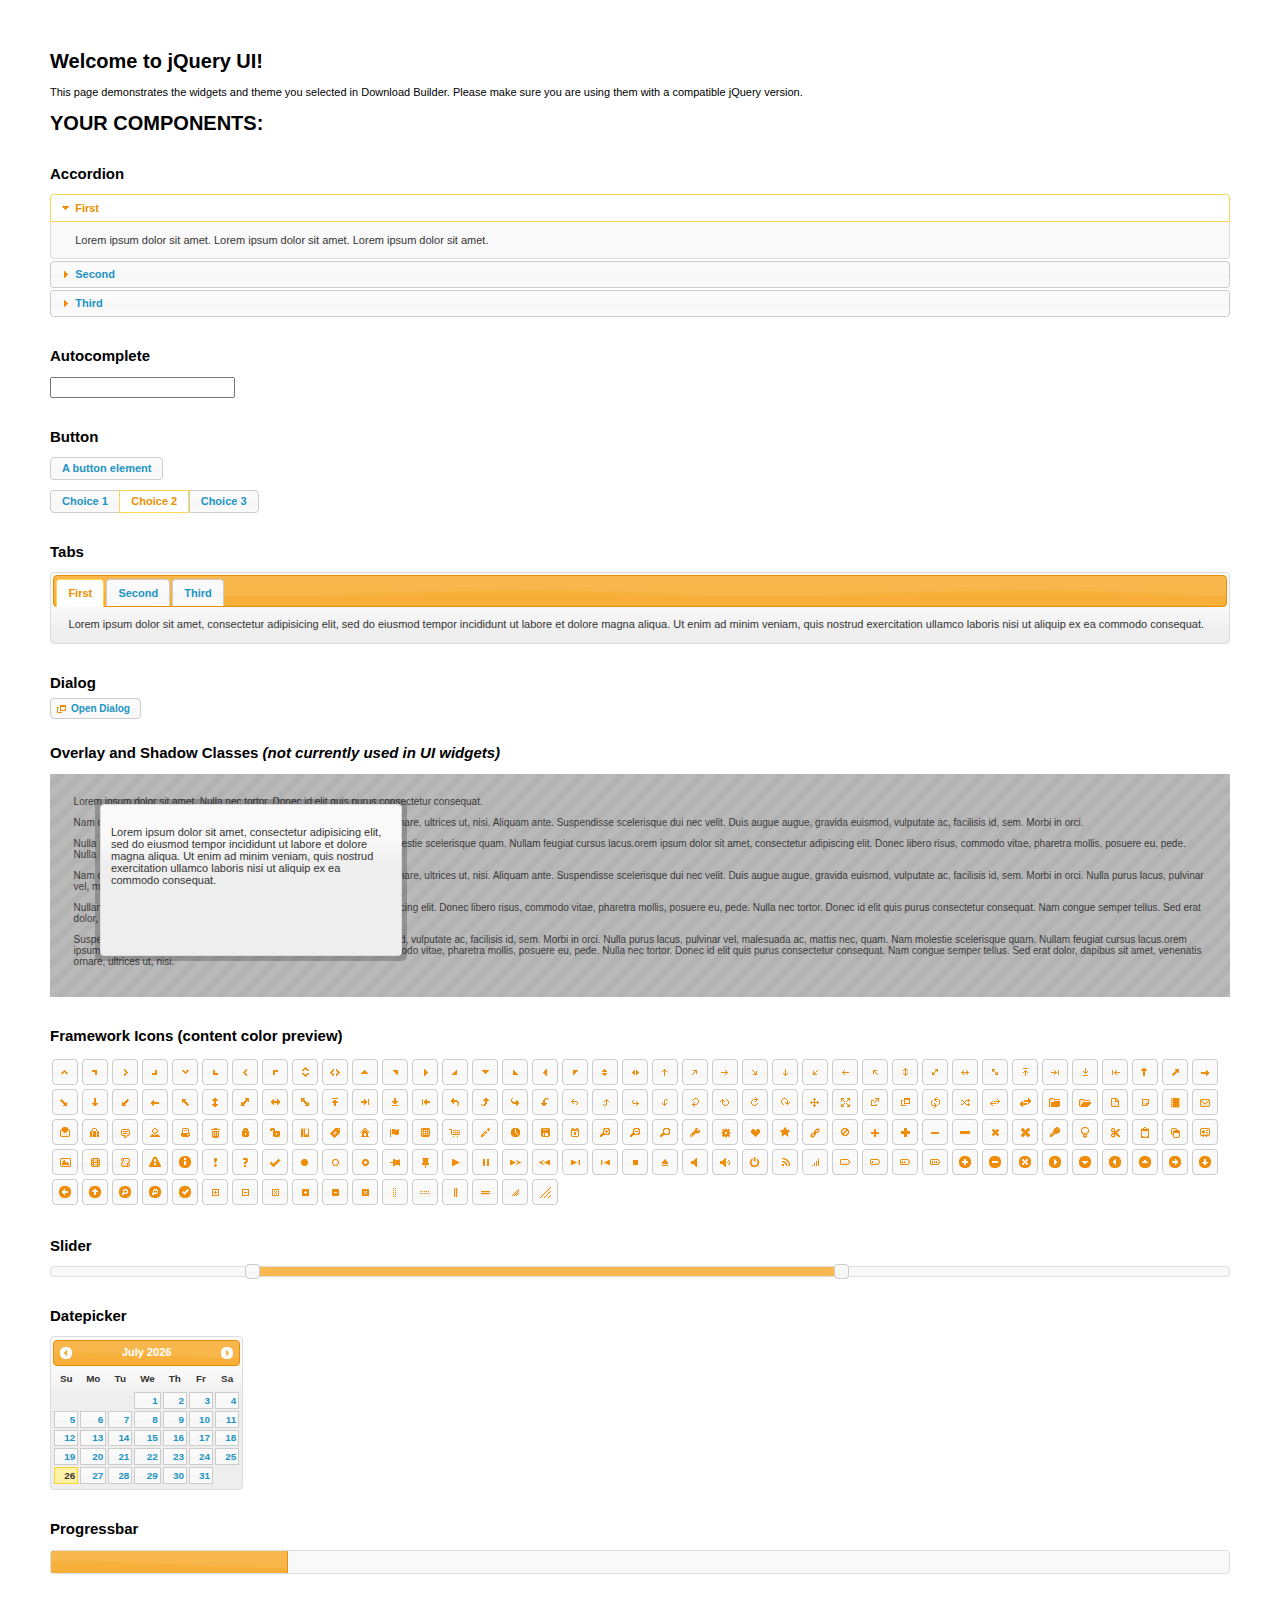
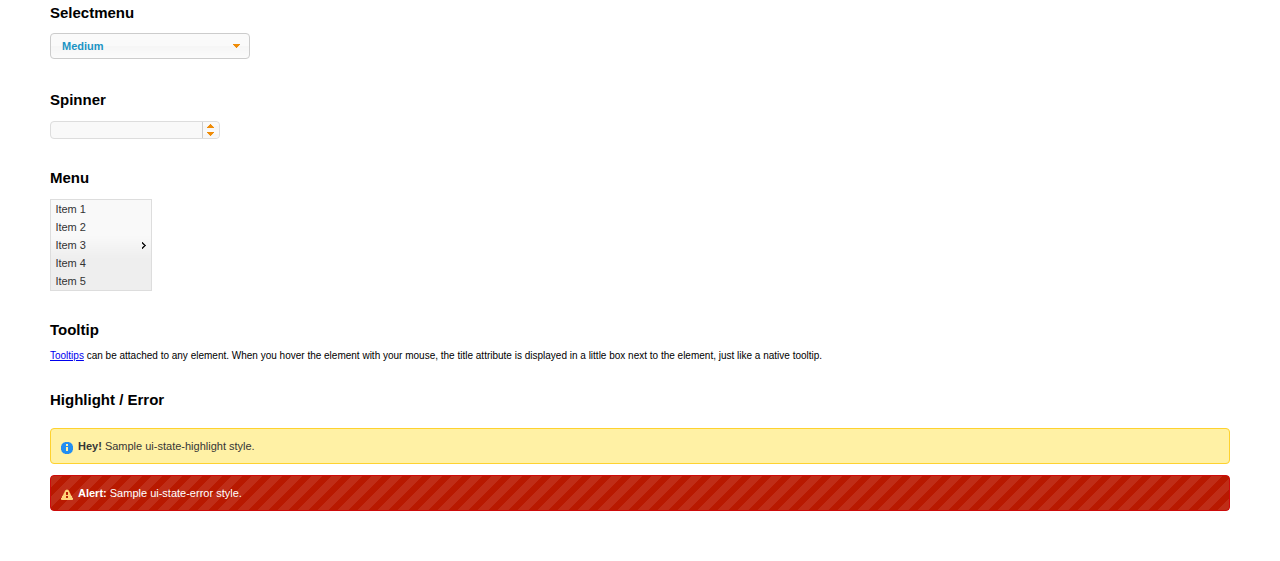
<file: frontend/app/static/js/index.html>
<!doctype html>
<html lang="us">
<head>
	<meta charset="utf-8">
	<title>jQuery UI Example Page</title>
	<link href="jquery-ui.css" rel="stylesheet">
	<style>
	body{
		font: 62.5% "Trebuchet MS", sans-serif;
		margin: 50px;
	}
	.demoHeaders {
		margin-top: 2em;
	}
	#dialog-link {
		padding: .4em 1em .4em 20px;
		text-decoration: none;
		position: relative;
	}
	#dialog-link span.ui-icon {
		margin: 0 5px 0 0;
		position: absolute;
		left: .2em;
		top: 50%;
		margin-top: -8px;
	}
	#icons {
		margin: 0;
		padding: 0;
	}
	#icons li {
		margin: 2px;
		position: relative;
		padding: 4px 0;
		cursor: pointer;
		float: left;
		list-style: none;
	}
	#icons span.ui-icon {
		float: left;
		margin: 0 4px;
	}
	.fakewindowcontain .ui-widget-overlay {
		position: absolute;
	}
	select {
		width: 200px;
	}
	</style>
</head>
<body>

<h1>Welcome to jQuery UI!</h1>

<div class="ui-widget">
	<p>This page demonstrates the widgets and theme you selected in Download Builder. Please make sure you are using them with a compatible jQuery version.</p>
</div>

<h1>YOUR COMPONENTS:</h1>


<!-- Accordion -->
<h2 class="demoHeaders">Accordion</h2>
<div id="accordion">
	<h3>First</h3>
	<div>Lorem ipsum dolor sit amet. Lorem ipsum dolor sit amet. Lorem ipsum dolor sit amet.</div>
	<h3>Second</h3>
	<div>Phasellus mattis tincidunt nibh.</div>
	<h3>Third</h3>
	<div>Nam dui erat, auctor a, dignissim quis.</div>
</div>



<!-- Autocomplete -->
<h2 class="demoHeaders">Autocomplete</h2>
<div>
	<input id="autocomplete" title="type &quot;a&quot;">
</div>



<!-- Button -->
<h2 class="demoHeaders">Button</h2>
<button id="button">A button element</button>
<form style="margin-top: 1em;">
	<div id="radioset">
		<input type="radio" id="radio1" name="radio"><label for="radio1">Choice 1</label>
		<input type="radio" id="radio2" name="radio" checked="checked"><label for="radio2">Choice 2</label>
		<input type="radio" id="radio3" name="radio"><label for="radio3">Choice 3</label>
	</div>
</form>



<!-- Tabs -->
<h2 class="demoHeaders">Tabs</h2>
<div id="tabs">
	<ul>
		<li><a href="#tabs-1">First</a></li>
		<li><a href="#tabs-2">Second</a></li>
		<li><a href="#tabs-3">Third</a></li>
	</ul>
	<div id="tabs-1">Lorem ipsum dolor sit amet, consectetur adipisicing elit, sed do eiusmod tempor incididunt ut labore et dolore magna aliqua. Ut enim ad minim veniam, quis nostrud exercitation ullamco laboris nisi ut aliquip ex ea commodo consequat.</div>
	<div id="tabs-2">Phasellus mattis tincidunt nibh. Cras orci urna, blandit id, pretium vel, aliquet ornare, felis. Maecenas scelerisque sem non nisl. Fusce sed lorem in enim dictum bibendum.</div>
	<div id="tabs-3">Nam dui erat, auctor a, dignissim quis, sollicitudin eu, felis. Pellentesque nisi urna, interdum eget, sagittis et, consequat vestibulum, lacus. Mauris porttitor ullamcorper augue.</div>
</div>



<!-- Dialog NOTE: Dialog is not generated by UI in this demo so it can be visually styled in themeroller-->
<h2 class="demoHeaders">Dialog</h2>
<p><a href="#" id="dialog-link" class="ui-state-default ui-corner-all"><span class="ui-icon ui-icon-newwin"></span>Open Dialog</a></p>

<h2 class="demoHeaders">Overlay and Shadow Classes <em>(not currently used in UI widgets)</em></h2>
<div style="position: relative; width: 96%; height: 200px; padding:1% 2%; overflow:hidden;" class="fakewindowcontain">
	<p>Lorem ipsum dolor sit amet,  Nulla nec tortor. Donec id elit quis purus consectetur consequat. </p><p>Nam congue semper tellus. Sed erat dolor, dapibus sit amet, venenatis ornare, ultrices ut, nisi. Aliquam ante. Suspendisse scelerisque dui nec velit. Duis augue augue, gravida euismod, vulputate ac, facilisis id, sem. Morbi in orci. </p><p>Nulla purus lacus, pulvinar vel, malesuada ac, mattis nec, quam. Nam molestie scelerisque quam. Nullam feugiat cursus lacus.orem ipsum dolor sit amet, consectetur adipiscing elit. Donec libero risus, commodo vitae, pharetra mollis, posuere eu, pede. Nulla nec tortor. Donec id elit quis purus consectetur consequat. </p><p>Nam congue semper tellus. Sed erat dolor, dapibus sit amet, venenatis ornare, ultrices ut, nisi. Aliquam ante. Suspendisse scelerisque dui nec velit. Duis augue augue, gravida euismod, vulputate ac, facilisis id, sem. Morbi in orci. Nulla purus lacus, pulvinar vel, malesuada ac, mattis nec, quam. Nam molestie scelerisque quam. </p><p>Nullam feugiat cursus lacus.orem ipsum dolor sit amet, consectetur adipiscing elit. Donec libero risus, commodo vitae, pharetra mollis, posuere eu, pede. Nulla nec tortor. Donec id elit quis purus consectetur consequat. Nam congue semper tellus. Sed erat dolor, dapibus sit amet, venenatis ornare, ultrices ut, nisi. Aliquam ante. </p><p>Suspendisse scelerisque dui nec velit. Duis augue augue, gravida euismod, vulputate ac, facilisis id, sem. Morbi in orci. Nulla purus lacus, pulvinar vel, malesuada ac, mattis nec, quam. Nam molestie scelerisque quam. Nullam feugiat cursus lacus.orem ipsum dolor sit amet, consectetur adipiscing elit. Donec libero risus, commodo vitae, pharetra mollis, posuere eu, pede. Nulla nec tortor. Donec id elit quis purus consectetur consequat. Nam congue semper tellus. Sed erat dolor, dapibus sit amet, venenatis ornare, ultrices ut, nisi. </p>

	<!-- ui-dialog -->
	<div class="ui-overlay"><div class="ui-widget-overlay"></div><div class="ui-widget-shadow ui-corner-all" style="width: 302px; height: 152px; position: absolute; left: 50px; top: 30px;"></div></div>
	<div style="position: absolute; width: 280px; height: 130px;left: 50px; top: 30px; padding: 10px;" class="ui-widget ui-widget-content ui-corner-all">
		<div class="ui-dialog-content ui-widget-content" style="background: none; border: 0;">
			<p>Lorem ipsum dolor sit amet, consectetur adipisicing elit, sed do eiusmod tempor incididunt ut labore et dolore magna aliqua. Ut enim ad minim veniam, quis nostrud exercitation ullamco laboris nisi ut aliquip ex ea commodo consequat.</p>
		</div>
	</div>

</div>

<!-- ui-dialog -->
<div id="dialog" title="Dialog Title">
	<p>Lorem ipsum dolor sit amet, consectetur adipisicing elit, sed do eiusmod tempor incididunt ut labore et dolore magna aliqua. Ut enim ad minim veniam, quis nostrud exercitation ullamco laboris nisi ut aliquip ex ea commodo consequat.</p>
</div>



<h2 class="demoHeaders">Framework Icons (content color preview)</h2>
<ul id="icons" class="ui-widget ui-helper-clearfix">
	<li class="ui-state-default ui-corner-all" title=".ui-icon-carat-1-n"><span class="ui-icon ui-icon-carat-1-n"></span></li>
	<li class="ui-state-default ui-corner-all" title=".ui-icon-carat-1-ne"><span class="ui-icon ui-icon-carat-1-ne"></span></li>
	<li class="ui-state-default ui-corner-all" title=".ui-icon-carat-1-e"><span class="ui-icon ui-icon-carat-1-e"></span></li>
	<li class="ui-state-default ui-corner-all" title=".ui-icon-carat-1-se"><span class="ui-icon ui-icon-carat-1-se"></span></li>
	<li class="ui-state-default ui-corner-all" title=".ui-icon-carat-1-s"><span class="ui-icon ui-icon-carat-1-s"></span></li>
	<li class="ui-state-default ui-corner-all" title=".ui-icon-carat-1-sw"><span class="ui-icon ui-icon-carat-1-sw"></span></li>
	<li class="ui-state-default ui-corner-all" title=".ui-icon-carat-1-w"><span class="ui-icon ui-icon-carat-1-w"></span></li>
	<li class="ui-state-default ui-corner-all" title=".ui-icon-carat-1-nw"><span class="ui-icon ui-icon-carat-1-nw"></span></li>
	<li class="ui-state-default ui-corner-all" title=".ui-icon-carat-2-n-s"><span class="ui-icon ui-icon-carat-2-n-s"></span></li>
	<li class="ui-state-default ui-corner-all" title=".ui-icon-carat-2-e-w"><span class="ui-icon ui-icon-carat-2-e-w"></span></li>
	<li class="ui-state-default ui-corner-all" title=".ui-icon-triangle-1-n"><span class="ui-icon ui-icon-triangle-1-n"></span></li>
	<li class="ui-state-default ui-corner-all" title=".ui-icon-triangle-1-ne"><span class="ui-icon ui-icon-triangle-1-ne"></span></li>
	<li class="ui-state-default ui-corner-all" title=".ui-icon-triangle-1-e"><span class="ui-icon ui-icon-triangle-1-e"></span></li>
	<li class="ui-state-default ui-corner-all" title=".ui-icon-triangle-1-se"><span class="ui-icon ui-icon-triangle-1-se"></span></li>
	<li class="ui-state-default ui-corner-all" title=".ui-icon-triangle-1-s"><span class="ui-icon ui-icon-triangle-1-s"></span></li>
	<li class="ui-state-default ui-corner-all" title=".ui-icon-triangle-1-sw"><span class="ui-icon ui-icon-triangle-1-sw"></span></li>
	<li class="ui-state-default ui-corner-all" title=".ui-icon-triangle-1-w"><span class="ui-icon ui-icon-triangle-1-w"></span></li>
	<li class="ui-state-default ui-corner-all" title=".ui-icon-triangle-1-nw"><span class="ui-icon ui-icon-triangle-1-nw"></span></li>
	<li class="ui-state-default ui-corner-all" title=".ui-icon-triangle-2-n-s"><span class="ui-icon ui-icon-triangle-2-n-s"></span></li>
	<li class="ui-state-default ui-corner-all" title=".ui-icon-triangle-2-e-w"><span class="ui-icon ui-icon-triangle-2-e-w"></span></li>
	<li class="ui-state-default ui-corner-all" title=".ui-icon-arrow-1-n"><span class="ui-icon ui-icon-arrow-1-n"></span></li>
	<li class="ui-state-default ui-corner-all" title=".ui-icon-arrow-1-ne"><span class="ui-icon ui-icon-arrow-1-ne"></span></li>
	<li class="ui-state-default ui-corner-all" title=".ui-icon-arrow-1-e"><span class="ui-icon ui-icon-arrow-1-e"></span></li>
	<li class="ui-state-default ui-corner-all" title=".ui-icon-arrow-1-se"><span class="ui-icon ui-icon-arrow-1-se"></span></li>
	<li class="ui-state-default ui-corner-all" title=".ui-icon-arrow-1-s"><span class="ui-icon ui-icon-arrow-1-s"></span></li>
	<li class="ui-state-default ui-corner-all" title=".ui-icon-arrow-1-sw"><span class="ui-icon ui-icon-arrow-1-sw"></span></li>
	<li class="ui-state-default ui-corner-all" title=".ui-icon-arrow-1-w"><span class="ui-icon ui-icon-arrow-1-w"></span></li>
	<li class="ui-state-default ui-corner-all" title=".ui-icon-arrow-1-nw"><span class="ui-icon ui-icon-arrow-1-nw"></span></li>
	<li class="ui-state-default ui-corner-all" title=".ui-icon-arrow-2-n-s"><span class="ui-icon ui-icon-arrow-2-n-s"></span></li>
	<li class="ui-state-default ui-corner-all" title=".ui-icon-arrow-2-ne-sw"><span class="ui-icon ui-icon-arrow-2-ne-sw"></span></li>
	<li class="ui-state-default ui-corner-all" title=".ui-icon-arrow-2-e-w"><span class="ui-icon ui-icon-arrow-2-e-w"></span></li>
	<li class="ui-state-default ui-corner-all" title=".ui-icon-arrow-2-se-nw"><span class="ui-icon ui-icon-arrow-2-se-nw"></span></li>
	<li class="ui-state-default ui-corner-all" title=".ui-icon-arrowstop-1-n"><span class="ui-icon ui-icon-arrowstop-1-n"></span></li>
	<li class="ui-state-default ui-corner-all" title=".ui-icon-arrowstop-1-e"><span class="ui-icon ui-icon-arrowstop-1-e"></span></li>
	<li class="ui-state-default ui-corner-all" title=".ui-icon-arrowstop-1-s"><span class="ui-icon ui-icon-arrowstop-1-s"></span></li>
	<li class="ui-state-default ui-corner-all" title=".ui-icon-arrowstop-1-w"><span class="ui-icon ui-icon-arrowstop-1-w"></span></li>
	<li class="ui-state-default ui-corner-all" title=".ui-icon-arrowthick-1-n"><span class="ui-icon ui-icon-arrowthick-1-n"></span></li>
	<li class="ui-state-default ui-corner-all" title=".ui-icon-arrowthick-1-ne"><span class="ui-icon ui-icon-arrowthick-1-ne"></span></li>
	<li class="ui-state-default ui-corner-all" title=".ui-icon-arrowthick-1-e"><span class="ui-icon ui-icon-arrowthick-1-e"></span></li>
	<li class="ui-state-default ui-corner-all" title=".ui-icon-arrowthick-1-se"><span class="ui-icon ui-icon-arrowthick-1-se"></span></li>
	<li class="ui-state-default ui-corner-all" title=".ui-icon-arrowthick-1-s"><span class="ui-icon ui-icon-arrowthick-1-s"></span></li>
	<li class="ui-state-default ui-corner-all" title=".ui-icon-arrowthick-1-sw"><span class="ui-icon ui-icon-arrowthick-1-sw"></span></li>
	<li class="ui-state-default ui-corner-all" title=".ui-icon-arrowthick-1-w"><span class="ui-icon ui-icon-arrowthick-1-w"></span></li>
	<li class="ui-state-default ui-corner-all" title=".ui-icon-arrowthick-1-nw"><span class="ui-icon ui-icon-arrowthick-1-nw"></span></li>
	<li class="ui-state-default ui-corner-all" title=".ui-icon-arrowthick-2-n-s"><span class="ui-icon ui-icon-arrowthick-2-n-s"></span></li>
	<li class="ui-state-default ui-corner-all" title=".ui-icon-arrowthick-2-ne-sw"><span class="ui-icon ui-icon-arrowthick-2-ne-sw"></span></li>
	<li class="ui-state-default ui-corner-all" title=".ui-icon-arrowthick-2-e-w"><span class="ui-icon ui-icon-arrowthick-2-e-w"></span></li>
	<li class="ui-state-default ui-corner-all" title=".ui-icon-arrowthick-2-se-nw"><span class="ui-icon ui-icon-arrowthick-2-se-nw"></span></li>
	<li class="ui-state-default ui-corner-all" title=".ui-icon-arrowthickstop-1-n"><span class="ui-icon ui-icon-arrowthickstop-1-n"></span></li>
	<li class="ui-state-default ui-corner-all" title=".ui-icon-arrowthickstop-1-e"><span class="ui-icon ui-icon-arrowthickstop-1-e"></span></li>
	<li class="ui-state-default ui-corner-all" title=".ui-icon-arrowthickstop-1-s"><span class="ui-icon ui-icon-arrowthickstop-1-s"></span></li>
	<li class="ui-state-default ui-corner-all" title=".ui-icon-arrowthickstop-1-w"><span class="ui-icon ui-icon-arrowthickstop-1-w"></span></li>
	<li class="ui-state-default ui-corner-all" title=".ui-icon-arrowreturnthick-1-w"><span class="ui-icon ui-icon-arrowreturnthick-1-w"></span></li>
	<li class="ui-state-default ui-corner-all" title=".ui-icon-arrowreturnthick-1-n"><span class="ui-icon ui-icon-arrowreturnthick-1-n"></span></li>
	<li class="ui-state-default ui-corner-all" title=".ui-icon-arrowreturnthick-1-e"><span class="ui-icon ui-icon-arrowreturnthick-1-e"></span></li>
	<li class="ui-state-default ui-corner-all" title=".ui-icon-arrowreturnthick-1-s"><span class="ui-icon ui-icon-arrowreturnthick-1-s"></span></li>
	<li class="ui-state-default ui-corner-all" title=".ui-icon-arrowreturn-1-w"><span class="ui-icon ui-icon-arrowreturn-1-w"></span></li>
	<li class="ui-state-default ui-corner-all" title=".ui-icon-arrowreturn-1-n"><span class="ui-icon ui-icon-arrowreturn-1-n"></span></li>
	<li class="ui-state-default ui-corner-all" title=".ui-icon-arrowreturn-1-e"><span class="ui-icon ui-icon-arrowreturn-1-e"></span></li>
	<li class="ui-state-default ui-corner-all" title=".ui-icon-arrowreturn-1-s"><span class="ui-icon ui-icon-arrowreturn-1-s"></span></li>
	<li class="ui-state-default ui-corner-all" title=".ui-icon-arrowrefresh-1-w"><span class="ui-icon ui-icon-arrowrefresh-1-w"></span></li>
	<li class="ui-state-default ui-corner-all" title=".ui-icon-arrowrefresh-1-n"><span class="ui-icon ui-icon-arrowrefresh-1-n"></span></li>
	<li class="ui-state-default ui-corner-all" title=".ui-icon-arrowrefresh-1-e"><span class="ui-icon ui-icon-arrowrefresh-1-e"></span></li>
	<li class="ui-state-default ui-corner-all" title=".ui-icon-arrowrefresh-1-s"><span class="ui-icon ui-icon-arrowrefresh-1-s"></span></li>
	<li class="ui-state-default ui-corner-all" title=".ui-icon-arrow-4"><span class="ui-icon ui-icon-arrow-4"></span></li>
	<li class="ui-state-default ui-corner-all" title=".ui-icon-arrow-4-diag"><span class="ui-icon ui-icon-arrow-4-diag"></span></li>
	<li class="ui-state-default ui-corner-all" title=".ui-icon-extlink"><span class="ui-icon ui-icon-extlink"></span></li>
	<li class="ui-state-default ui-corner-all" title=".ui-icon-newwin"><span class="ui-icon ui-icon-newwin"></span></li>
	<li class="ui-state-default ui-corner-all" title=".ui-icon-refresh"><span class="ui-icon ui-icon-refresh"></span></li>
	<li class="ui-state-default ui-corner-all" title=".ui-icon-shuffle"><span class="ui-icon ui-icon-shuffle"></span></li>
	<li class="ui-state-default ui-corner-all" title=".ui-icon-transfer-e-w"><span class="ui-icon ui-icon-transfer-e-w"></span></li>
	<li class="ui-state-default ui-corner-all" title=".ui-icon-transferthick-e-w"><span class="ui-icon ui-icon-transferthick-e-w"></span></li>
	<li class="ui-state-default ui-corner-all" title=".ui-icon-folder-collapsed"><span class="ui-icon ui-icon-folder-collapsed"></span></li>
	<li class="ui-state-default ui-corner-all" title=".ui-icon-folder-open"><span class="ui-icon ui-icon-folder-open"></span></li>
	<li class="ui-state-default ui-corner-all" title=".ui-icon-document"><span class="ui-icon ui-icon-document"></span></li>
	<li class="ui-state-default ui-corner-all" title=".ui-icon-document-b"><span class="ui-icon ui-icon-document-b"></span></li>
	<li class="ui-state-default ui-corner-all" title=".ui-icon-note"><span class="ui-icon ui-icon-note"></span></li>
	<li class="ui-state-default ui-corner-all" title=".ui-icon-mail-closed"><span class="ui-icon ui-icon-mail-closed"></span></li>
	<li class="ui-state-default ui-corner-all" title=".ui-icon-mail-open"><span class="ui-icon ui-icon-mail-open"></span></li>
	<li class="ui-state-default ui-corner-all" title=".ui-icon-suitcase"><span class="ui-icon ui-icon-suitcase"></span></li>
	<li class="ui-state-default ui-corner-all" title=".ui-icon-comment"><span class="ui-icon ui-icon-comment"></span></li>
	<li class="ui-state-default ui-corner-all" title=".ui-icon-person"><span class="ui-icon ui-icon-person"></span></li>
	<li class="ui-state-default ui-corner-all" title=".ui-icon-print"><span class="ui-icon ui-icon-print"></span></li>
	<li class="ui-state-default ui-corner-all" title=".ui-icon-trash"><span class="ui-icon ui-icon-trash"></span></li>
	<li class="ui-state-default ui-corner-all" title=".ui-icon-locked"><span class="ui-icon ui-icon-locked"></span></li>
	<li class="ui-state-default ui-corner-all" title=".ui-icon-unlocked"><span class="ui-icon ui-icon-unlocked"></span></li>
	<li class="ui-state-default ui-corner-all" title=".ui-icon-bookmark"><span class="ui-icon ui-icon-bookmark"></span></li>
	<li class="ui-state-default ui-corner-all" title=".ui-icon-tag"><span class="ui-icon ui-icon-tag"></span></li>
	<li class="ui-state-default ui-corner-all" title=".ui-icon-home"><span class="ui-icon ui-icon-home"></span></li>
	<li class="ui-state-default ui-corner-all" title=".ui-icon-flag"><span class="ui-icon ui-icon-flag"></span></li>
	<li class="ui-state-default ui-corner-all" title=".ui-icon-calculator"><span class="ui-icon ui-icon-calculator"></span></li>
	<li class="ui-state-default ui-corner-all" title=".ui-icon-cart"><span class="ui-icon ui-icon-cart"></span></li>
	<li class="ui-state-default ui-corner-all" title=".ui-icon-pencil"><span class="ui-icon ui-icon-pencil"></span></li>
	<li class="ui-state-default ui-corner-all" title=".ui-icon-clock"><span class="ui-icon ui-icon-clock"></span></li>
	<li class="ui-state-default ui-corner-all" title=".ui-icon-disk"><span class="ui-icon ui-icon-disk"></span></li>
	<li class="ui-state-default ui-corner-all" title=".ui-icon-calendar"><span class="ui-icon ui-icon-calendar"></span></li>
	<li class="ui-state-default ui-corner-all" title=".ui-icon-zoomin"><span class="ui-icon ui-icon-zoomin"></span></li>
	<li class="ui-state-default ui-corner-all" title=".ui-icon-zoomout"><span class="ui-icon ui-icon-zoomout"></span></li>
	<li class="ui-state-default ui-corner-all" title=".ui-icon-search"><span class="ui-icon ui-icon-search"></span></li>
	<li class="ui-state-default ui-corner-all" title=".ui-icon-wrench"><span class="ui-icon ui-icon-wrench"></span></li>
	<li class="ui-state-default ui-corner-all" title=".ui-icon-gear"><span class="ui-icon ui-icon-gear"></span></li>
	<li class="ui-state-default ui-corner-all" title=".ui-icon-heart"><span class="ui-icon ui-icon-heart"></span></li>
	<li class="ui-state-default ui-corner-all" title=".ui-icon-star"><span class="ui-icon ui-icon-star"></span></li>
	<li class="ui-state-default ui-corner-all" title=".ui-icon-link"><span class="ui-icon ui-icon-link"></span></li>
	<li class="ui-state-default ui-corner-all" title=".ui-icon-cancel"><span class="ui-icon ui-icon-cancel"></span></li>
	<li class="ui-state-default ui-corner-all" title=".ui-icon-plus"><span class="ui-icon ui-icon-plus"></span></li>
	<li class="ui-state-default ui-corner-all" title=".ui-icon-plusthick"><span class="ui-icon ui-icon-plusthick"></span></li>
	<li class="ui-state-default ui-corner-all" title=".ui-icon-minus"><span class="ui-icon ui-icon-minus"></span></li>
	<li class="ui-state-default ui-corner-all" title=".ui-icon-minusthick"><span class="ui-icon ui-icon-minusthick"></span></li>
	<li class="ui-state-default ui-corner-all" title=".ui-icon-close"><span class="ui-icon ui-icon-close"></span></li>
	<li class="ui-state-default ui-corner-all" title=".ui-icon-closethick"><span class="ui-icon ui-icon-closethick"></span></li>
	<li class="ui-state-default ui-corner-all" title=".ui-icon-key"><span class="ui-icon ui-icon-key"></span></li>
	<li class="ui-state-default ui-corner-all" title=".ui-icon-lightbulb"><span class="ui-icon ui-icon-lightbulb"></span></li>
	<li class="ui-state-default ui-corner-all" title=".ui-icon-scissors"><span class="ui-icon ui-icon-scissors"></span></li>
	<li class="ui-state-default ui-corner-all" title=".ui-icon-clipboard"><span class="ui-icon ui-icon-clipboard"></span></li>
	<li class="ui-state-default ui-corner-all" title=".ui-icon-copy"><span class="ui-icon ui-icon-copy"></span></li>
	<li class="ui-state-default ui-corner-all" title=".ui-icon-contact"><span class="ui-icon ui-icon-contact"></span></li>
	<li class="ui-state-default ui-corner-all" title=".ui-icon-image"><span class="ui-icon ui-icon-image"></span></li>
	<li class="ui-state-default ui-corner-all" title=".ui-icon-video"><span class="ui-icon ui-icon-video"></span></li>
	<li class="ui-state-default ui-corner-all" title=".ui-icon-script"><span class="ui-icon ui-icon-script"></span></li>
	<li class="ui-state-default ui-corner-all" title=".ui-icon-alert"><span class="ui-icon ui-icon-alert"></span></li>
	<li class="ui-state-default ui-corner-all" title=".ui-icon-info"><span class="ui-icon ui-icon-info"></span></li>
	<li class="ui-state-default ui-corner-all" title=".ui-icon-notice"><span class="ui-icon ui-icon-notice"></span></li>
	<li class="ui-state-default ui-corner-all" title=".ui-icon-help"><span class="ui-icon ui-icon-help"></span></li>
	<li class="ui-state-default ui-corner-all" title=".ui-icon-check"><span class="ui-icon ui-icon-check"></span></li>
	<li class="ui-state-default ui-corner-all" title=".ui-icon-bullet"><span class="ui-icon ui-icon-bullet"></span></li>
	<li class="ui-state-default ui-corner-all" title=".ui-icon-radio-off"><span class="ui-icon ui-icon-radio-off"></span></li>
	<li class="ui-state-default ui-corner-all" title=".ui-icon-radio-on"><span class="ui-icon ui-icon-radio-on"></span></li>
	<li class="ui-state-default ui-corner-all" title=".ui-icon-pin-w"><span class="ui-icon ui-icon-pin-w"></span></li>
	<li class="ui-state-default ui-corner-all" title=".ui-icon-pin-s"><span class="ui-icon ui-icon-pin-s"></span></li>
	<li class="ui-state-default ui-corner-all" title=".ui-icon-play"><span class="ui-icon ui-icon-play"></span></li>
	<li class="ui-state-default ui-corner-all" title=".ui-icon-pause"><span class="ui-icon ui-icon-pause"></span></li>
	<li class="ui-state-default ui-corner-all" title=".ui-icon-seek-next"><span class="ui-icon ui-icon-seek-next"></span></li>
	<li class="ui-state-default ui-corner-all" title=".ui-icon-seek-prev"><span class="ui-icon ui-icon-seek-prev"></span></li>
	<li class="ui-state-default ui-corner-all" title=".ui-icon-seek-end"><span class="ui-icon ui-icon-seek-end"></span></li>
	<li class="ui-state-default ui-corner-all" title=".ui-icon-seek-first"><span class="ui-icon ui-icon-seek-first"></span></li>
	<li class="ui-state-default ui-corner-all" title=".ui-icon-stop"><span class="ui-icon ui-icon-stop"></span></li>
	<li class="ui-state-default ui-corner-all" title=".ui-icon-eject"><span class="ui-icon ui-icon-eject"></span></li>
	<li class="ui-state-default ui-corner-all" title=".ui-icon-volume-off"><span class="ui-icon ui-icon-volume-off"></span></li>
	<li class="ui-state-default ui-corner-all" title=".ui-icon-volume-on"><span class="ui-icon ui-icon-volume-on"></span></li>
	<li class="ui-state-default ui-corner-all" title=".ui-icon-power"><span class="ui-icon ui-icon-power"></span></li>
	<li class="ui-state-default ui-corner-all" title=".ui-icon-signal-diag"><span class="ui-icon ui-icon-signal-diag"></span></li>
	<li class="ui-state-default ui-corner-all" title=".ui-icon-signal"><span class="ui-icon ui-icon-signal"></span></li>
	<li class="ui-state-default ui-corner-all" title=".ui-icon-battery-0"><span class="ui-icon ui-icon-battery-0"></span></li>
	<li class="ui-state-default ui-corner-all" title=".ui-icon-battery-1"><span class="ui-icon ui-icon-battery-1"></span></li>
	<li class="ui-state-default ui-corner-all" title=".ui-icon-battery-2"><span class="ui-icon ui-icon-battery-2"></span></li>
	<li class="ui-state-default ui-corner-all" title=".ui-icon-battery-3"><span class="ui-icon ui-icon-battery-3"></span></li>
	<li class="ui-state-default ui-corner-all" title=".ui-icon-circle-plus"><span class="ui-icon ui-icon-circle-plus"></span></li>
	<li class="ui-state-default ui-corner-all" title=".ui-icon-circle-minus"><span class="ui-icon ui-icon-circle-minus"></span></li>
	<li class="ui-state-default ui-corner-all" title=".ui-icon-circle-close"><span class="ui-icon ui-icon-circle-close"></span></li>
	<li class="ui-state-default ui-corner-all" title=".ui-icon-circle-triangle-e"><span class="ui-icon ui-icon-circle-triangle-e"></span></li>
	<li class="ui-state-default ui-corner-all" title=".ui-icon-circle-triangle-s"><span class="ui-icon ui-icon-circle-triangle-s"></span></li>
	<li class="ui-state-default ui-corner-all" title=".ui-icon-circle-triangle-w"><span class="ui-icon ui-icon-circle-triangle-w"></span></li>
	<li class="ui-state-default ui-corner-all" title=".ui-icon-circle-triangle-n"><span class="ui-icon ui-icon-circle-triangle-n"></span></li>
	<li class="ui-state-default ui-corner-all" title=".ui-icon-circle-arrow-e"><span class="ui-icon ui-icon-circle-arrow-e"></span></li>
	<li class="ui-state-default ui-corner-all" title=".ui-icon-circle-arrow-s"><span class="ui-icon ui-icon-circle-arrow-s"></span></li>
	<li class="ui-state-default ui-corner-all" title=".ui-icon-circle-arrow-w"><span class="ui-icon ui-icon-circle-arrow-w"></span></li>
	<li class="ui-state-default ui-corner-all" title=".ui-icon-circle-arrow-n"><span class="ui-icon ui-icon-circle-arrow-n"></span></li>
	<li class="ui-state-default ui-corner-all" title=".ui-icon-circle-zoomin"><span class="ui-icon ui-icon-circle-zoomin"></span></li>
	<li class="ui-state-default ui-corner-all" title=".ui-icon-circle-zoomout"><span class="ui-icon ui-icon-circle-zoomout"></span></li>
	<li class="ui-state-default ui-corner-all" title=".ui-icon-circle-check"><span class="ui-icon ui-icon-circle-check"></span></li>
	<li class="ui-state-default ui-corner-all" title=".ui-icon-circlesmall-plus"><span class="ui-icon ui-icon-circlesmall-plus"></span></li>
	<li class="ui-state-default ui-corner-all" title=".ui-icon-circlesmall-minus"><span class="ui-icon ui-icon-circlesmall-minus"></span></li>
	<li class="ui-state-default ui-corner-all" title=".ui-icon-circlesmall-close"><span class="ui-icon ui-icon-circlesmall-close"></span></li>
	<li class="ui-state-default ui-corner-all" title=".ui-icon-squaresmall-plus"><span class="ui-icon ui-icon-squaresmall-plus"></span></li>
	<li class="ui-state-default ui-corner-all" title=".ui-icon-squaresmall-minus"><span class="ui-icon ui-icon-squaresmall-minus"></span></li>
	<li class="ui-state-default ui-corner-all" title=".ui-icon-squaresmall-close"><span class="ui-icon ui-icon-squaresmall-close"></span></li>
	<li class="ui-state-default ui-corner-all" title=".ui-icon-grip-dotted-vertical"><span class="ui-icon ui-icon-grip-dotted-vertical"></span></li>
	<li class="ui-state-default ui-corner-all" title=".ui-icon-grip-dotted-horizontal"><span class="ui-icon ui-icon-grip-dotted-horizontal"></span></li>
	<li class="ui-state-default ui-corner-all" title=".ui-icon-grip-solid-vertical"><span class="ui-icon ui-icon-grip-solid-vertical"></span></li>
	<li class="ui-state-default ui-corner-all" title=".ui-icon-grip-solid-horizontal"><span class="ui-icon ui-icon-grip-solid-horizontal"></span></li>
	<li class="ui-state-default ui-corner-all" title=".ui-icon-gripsmall-diagonal-se"><span class="ui-icon ui-icon-gripsmall-diagonal-se"></span></li>
	<li class="ui-state-default ui-corner-all" title=".ui-icon-grip-diagonal-se"><span class="ui-icon ui-icon-grip-diagonal-se"></span></li>
</ul>


<!-- Slider -->
<h2 class="demoHeaders">Slider</h2>
<div id="slider"></div>



<!-- Datepicker -->
<h2 class="demoHeaders">Datepicker</h2>
<div id="datepicker"></div>



<!-- Progressbar -->
<h2 class="demoHeaders">Progressbar</h2>
<div id="progressbar"></div>



<!-- Progressbar -->
<h2 class="demoHeaders">Selectmenu</h2>
<select id="selectmenu">
	<option>Slower</option>
	<option>Slow</option>
	<option selected="selected">Medium</option>
	<option>Fast</option>
	<option>Faster</option>
</select>



<!-- Spinner -->
<h2 class="demoHeaders">Spinner</h2>
<input id="spinner">



<!-- Menu -->
<h2 class="demoHeaders">Menu</h2>
<ul style="width:100px;" id="menu">
	<li>Item 1</li>
	<li>Item 2</li>
	<li>Item 3
		<ul>
			<li>Item 3-1</li>
			<li>Item 3-2</li>
			<li>Item 3-3</li>
			<li>Item 3-4</li>
			<li>Item 3-5</li>
		</ul>
	</li>
	<li>Item 4</li>
	<li>Item 5</li>
</ul>



<!-- Tooltip -->
<h2 class="demoHeaders">Tooltip</h2>
<p id="tooltip">
	<a href="#" title="That&apos;s what this widget is">Tooltips</a> can be attached to any element. When you hover
the element with your mouse, the title attribute is displayed in a little box next to the element, just like a native tooltip.
</p>


<!-- Highlight / Error -->
<h2 class="demoHeaders">Highlight / Error</h2>
<div class="ui-widget">
	<div class="ui-state-highlight ui-corner-all" style="margin-top: 20px; padding: 0 .7em;">
		<p><span class="ui-icon ui-icon-info" style="float: left; margin-right: .3em;"></span>
		<strong>Hey!</strong> Sample ui-state-highlight style.</p>
	</div>
</div>
<br>
<div class="ui-widget">
	<div class="ui-state-error ui-corner-all" style="padding: 0 .7em;">
		<p><span class="ui-icon ui-icon-alert" style="float: left; margin-right: .3em;"></span>
		<strong>Alert:</strong> Sample ui-state-error style.</p>
	</div>
</div>

<script src="external/jquery/jquery.js"></script>
<script src="jquery-ui.js"></script>
<script>

$( "#accordion" ).accordion();



var availableTags = [
	"ActionScript",
	"AppleScript",
	"Asp",
	"BASIC",
	"C",
	"C++",
	"Clojure",
	"COBOL",
	"ColdFusion",
	"Erlang",
	"Fortran",
	"Groovy",
	"Haskell",
	"Java",
	"JavaScript",
	"Lisp",
	"Perl",
	"PHP",
	"Python",
	"Ruby",
	"Scala",
	"Scheme"
];
$( "#autocomplete" ).autocomplete({
	source: availableTags
});



$( "#button" ).button();
$( "#radioset" ).buttonset();



$( "#tabs" ).tabs();



$( "#dialog" ).dialog({
	autoOpen: false,
	width: 400,
	buttons: [
		{
			text: "Ok",
			click: function() {
				$( this ).dialog( "close" );
			}
		},
		{
			text: "Cancel",
			click: function() {
				$( this ).dialog( "close" );
			}
		}
	]
});

// Link to open the dialog
$( "#dialog-link" ).click(function( event ) {
	$( "#dialog" ).dialog( "open" );
	event.preventDefault();
});



$( "#datepicker" ).datepicker({
	inline: true
});



$( "#slider" ).slider({
	range: true,
	values: [ 17, 67 ]
});



$( "#progressbar" ).progressbar({
	value: 20
});



$( "#spinner" ).spinner();



$( "#menu" ).menu();



$( "#tooltip" ).tooltip();



$( "#selectmenu" ).selectmenu();


// Hover states on the static widgets
$( "#dialog-link, #icons li" ).hover(
	function() {
		$( this ).addClass( "ui-state-hover" );
	},
	function() {
		$( this ).removeClass( "ui-state-hover" );
	}
);
</script>
</body>
</html>
</file>
